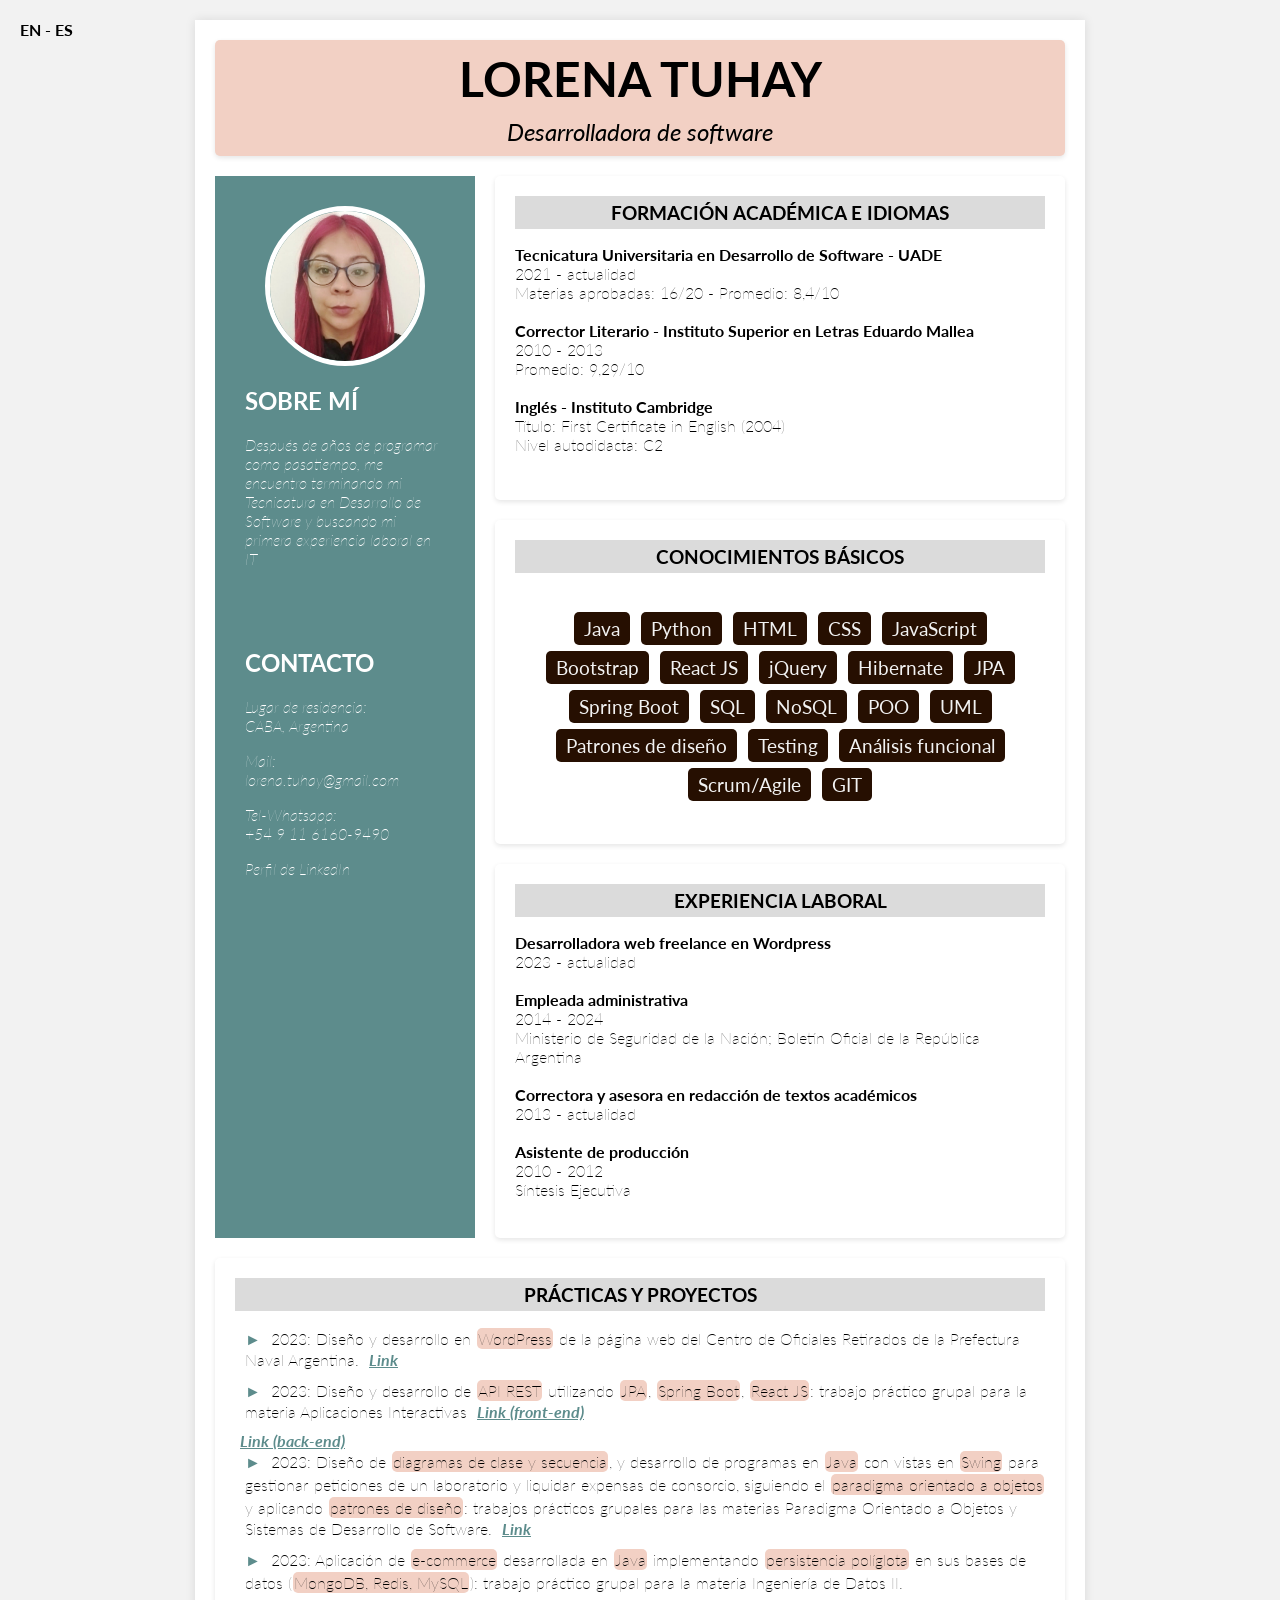
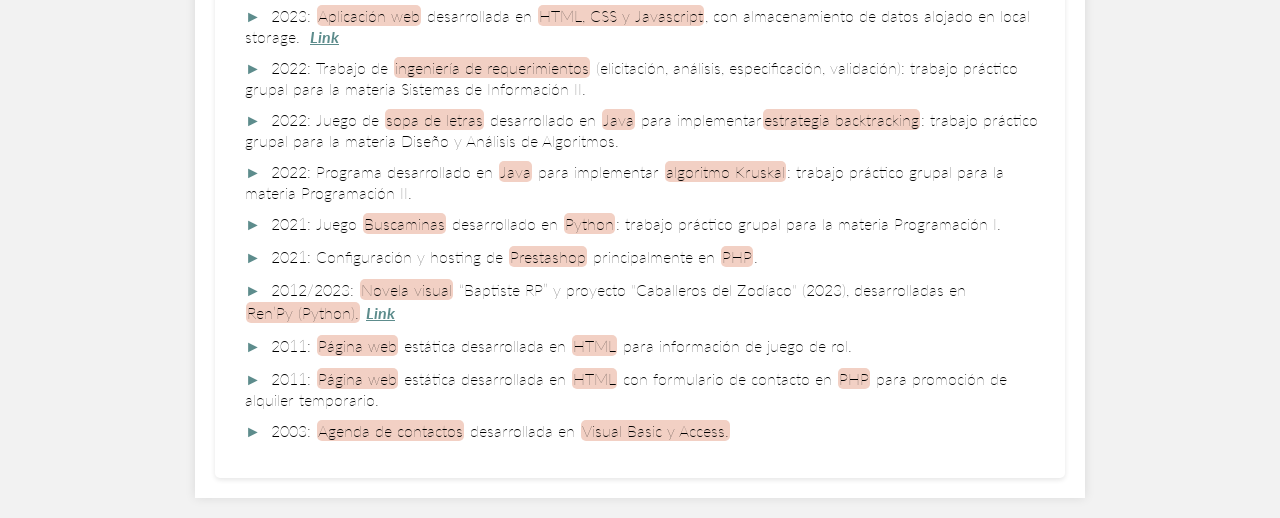
<file: index.html>
<!DOCTYPE html>
<html lang="es">
<head>
<meta charset="UTF-8">
<meta name="viewport" content="width=device-width, initial-scale=1.0">
<title>CV Lorena Tuhay</title>
<link rel="stylesheet" href="styles.css">
</head>
<body>
  <div class="languaje">
    <a class="languajel" href="https://ltuhay.github.io/cv-en/">EN</a> - ES
  </div>
<div class="container">
  <header>
    <div class="header-content">
      <div class="header-text">
        <h1>LORENA TUHAY</h1>
        <p class="developer">Desarrolladora de software</p>
      </div>
    </div>
  </header>
  <div class="side-column">
    <div class="personal-info">
      <img class="foto" src="foto.jpg">
        <div class="personal">
            <h2>SOBRE MÍ</h2>
            <p>Después de años de programar como pasatiempo, me encuentro terminando mi Tecnicatura en Desarrollo de Software y buscando mi primera experiencia laboral en IT</p>
        </div>
        <div class="personal"> 
            <h2>CONTACTO</h2>
            <p>Lugar de residencia: <br>CABA, Argentina</p>
            <p>Mail: <br><a class="link-datos" href="mailto:lorena.tuhay@gmail.com">lorena.tuhay@gmail.com</a></p>
            <p>Tel-Whatsapp: <br><a class="link-datos" href="https://wa.me/5491161609490">+54 9 11 6160-9490</a></p>
            <p><a class="link-datos" href="https://www.linkedin.com/in/lorena-tuhay-292085218/">Perfil de LinkedIn</a></p>
        </div>
    </div>
  </div>

    <div class="section educ">
      <h2>FORMACIÓN ACADÉMICA E IDIOMAS</h2>
      <p class="subt">Tecnicatura Universitaria en Desarrollo de Software - UADE</p>
      <p class="text">2021 - actualidad </p>
      <p class="text">Materias aprobadas: 16/20 - Promedio: 8,4/10</p>
      <br>
      <p class="subt">Corrector Literario - Instituto Superior en Letras Eduardo Mallea</p>
      <p class="text">2010 - 2013 </p>
      <p class="text">Promedio: 9,29/10  </p>
      <br>
      <p class="subt">Inglés - Instituto Cambridge</p>
      <p class="text">Título: First Certificate in English (2004)  </p>
      <p class="text"> Nivel autodidacta: C2 </p>
    </div>
    <div class="section sw">
        <h2>CONOCIMIENTOS BÁSICOS</h2>
        <div class="skillbox">
          <span class="skill">Java</span>
          <span class="skill">Python</span>
          <span class="skill">HTML</span>
          <span class="skill">CSS</span>
          <span class="skill">JavaScript</span>
          <span class="skill">Bootstrap</span>
          <span class="skill">React JS</span>
          <span class="skill">jQuery</span>
          <span class="skill">Hibernate</span>
          <span class="skill">JPA</span>
          <span class="skill">Spring Boot</span>
          <span class="skill">SQL</span>
          <span class="skill">NoSQL</span>
          <span class="skill">POO</span>
          <span class="skill">UML</span>
          <span class="skill">Patrones de diseño</span>
          <span class="skill">Testing</span>
          <span class="skill">Análisis funcional</span>
          <span class="skill">Scrum/Agile</span>
          <span class="skill">GIT</span>
        </div>
      </div>

      <div class="section xp">
        <h2>EXPERIENCIA LABORAL</h2>
        <p class="subt">Desarrolladora web freelance en Wordpress </p>
        <p class="text">2023 - actualidad </p>
        <br>
        <p class="subt">Empleada administrativa </p>
        <p class="text">2014 - 2024 </p>
        <p class="text">Ministerio de Seguridad de la Nación; Boletín Oficial de la República Argentina</p>
        <br>
        <p class="subt">Correctora y asesora en redacción de textos académicos</p>
        <p class="text">2013 - actualidad </p>
        <br>
        <p class="subt">Asistente de producción </p>
        <p class="text">2010 - 2012 </p>
        <p class="text">Síntesis Ejecutiva</p>
        <br>
    </div>  
    <div class="section proj">
        <h2>PRÁCTICAS Y PROYECTOS</h2>
        <ul class="project-list">
          <li>2023: Diseño y desarrollo en <span class="hl">WordPress</span> de la página web del Centro de Oficiales Retirados de la Prefectura Naval Argentina. <a class="link" target="_blank" href="https://corpna.mutual.ar/">Link</a></li>
          <li>2023: Diseño y desarrollo de <span class="hl">API REST</span> utilizando <span class="hl">JPA</span>, <span class="hl">Spring Boot</span>, <span class="hl">React JS</span>: trabajo práctico grupal para la materia Aplicaciones Interactivas <a class="link" target="_blank" href="https://github.com/LTuhay/reclamos_front">Link (front-end)</a></li> <a class="link" target="_blank" href="https://github.com/LTuhay/reclamos_back">Link (back-end)</a></li>
          <li>2023: Diseño de <span class="hl">diagramas de clase y secuencia</span>, y desarrollo de programas en <span class="hl">Java</span> con vistas en <span class="hl">Swing</span> para gestionar peticiones de un laboratorio y liquidar expensas de consorcio, siguiendo el <span class="hl">paradigma orientado a objetos</span> y aplicando <span class="hl">patrones de diseño</span>: trabajos prácticos grupales para las materias Paradigma Orientado a Objetos y Sistemas de Desarrollo de Software. <a class="link" target="_blank" href="https://github.com/LTuhay/expensas">Link</a></li>
          <li>2023: Aplicación de <span class="hl">e-commerce</span> desarrollada en <span class="hl">Java</span> implementando <span class="hl">persistencia políglota</span> en sus bases de datos (<span class="hl">MongoDB, Redis, MySQL</span>): trabajo práctico grupal para la materia Ingeniería de Datos II.</li>
          <li>2023: <span class="hl">Aplicación web</span> desarrollada en <span class="hl">HTML, CSS y Javascript</span>, con almacenamiento de datos alojado en local storage. <a class="link" target="_blank" href="https://64541ad31f47810dac352b8a--glowing-dusk-a3941d.netlify.app/">Link</a>
          <li>2022: Trabajo de <span class="hl">ingeniería de requerimientos</span> (elicitación, análisis, especificación, validación): trabajo práctico grupal para la materia Sistemas de Información II.</li>
          <li>2022: Juego de <span class="hl">sopa de letras</span> desarrollado en <span class="hl">Java</span> para implementar<span class="hl">estrategia backtracking</span>: trabajo práctico grupal para la materia Diseño y Análisis de Algoritmos.</li>
          <li>2022: Programa desarrollado en <span class="hl">Java</span> para implementar <span class="hl">algoritmo Kruskal</span>: trabajo práctico grupal para la materia Programación II.</li>
          <li>2021: Juego <span class="hl">Buscaminas</span> desarrollado en <span class="hl">Python</span>: trabajo práctico grupal para la materia Programación I.</li>
          <li>2021: Configuración y hosting de <span class="hl">Prestashop</span> principalmente en <span class="hl">PHP</span>.</li>
          <li>2012/2023: <span class="hl">Novela visual</span> “Baptiste RP” y proyecto "Caballeros del Zodíaco" (2023), desarrolladas en <span class="hl">Ren’Py (Python).</span><a class="link" target="_blank" href="juegos.html">Link</a></li>
          <li>2011: <span class="hl">Página web</span> estática desarrollada en <span class="hl">HTML</span> para información de juego de rol.</li>
          <li>2011: <span class="hl">Página web</span> estática desarrollada en <span class="hl">HTML</span> con formulario de contacto en <span class="hl">PHP</span> para promoción de alquiler temporario.</li>
          <li>2003: <span class="hl">Agenda de contactos</span> desarrollada en <span class="hl">Visual Basic y Access.</span></li>
        </ul>  
  </div>
</div>
</body>
</html>
</file>
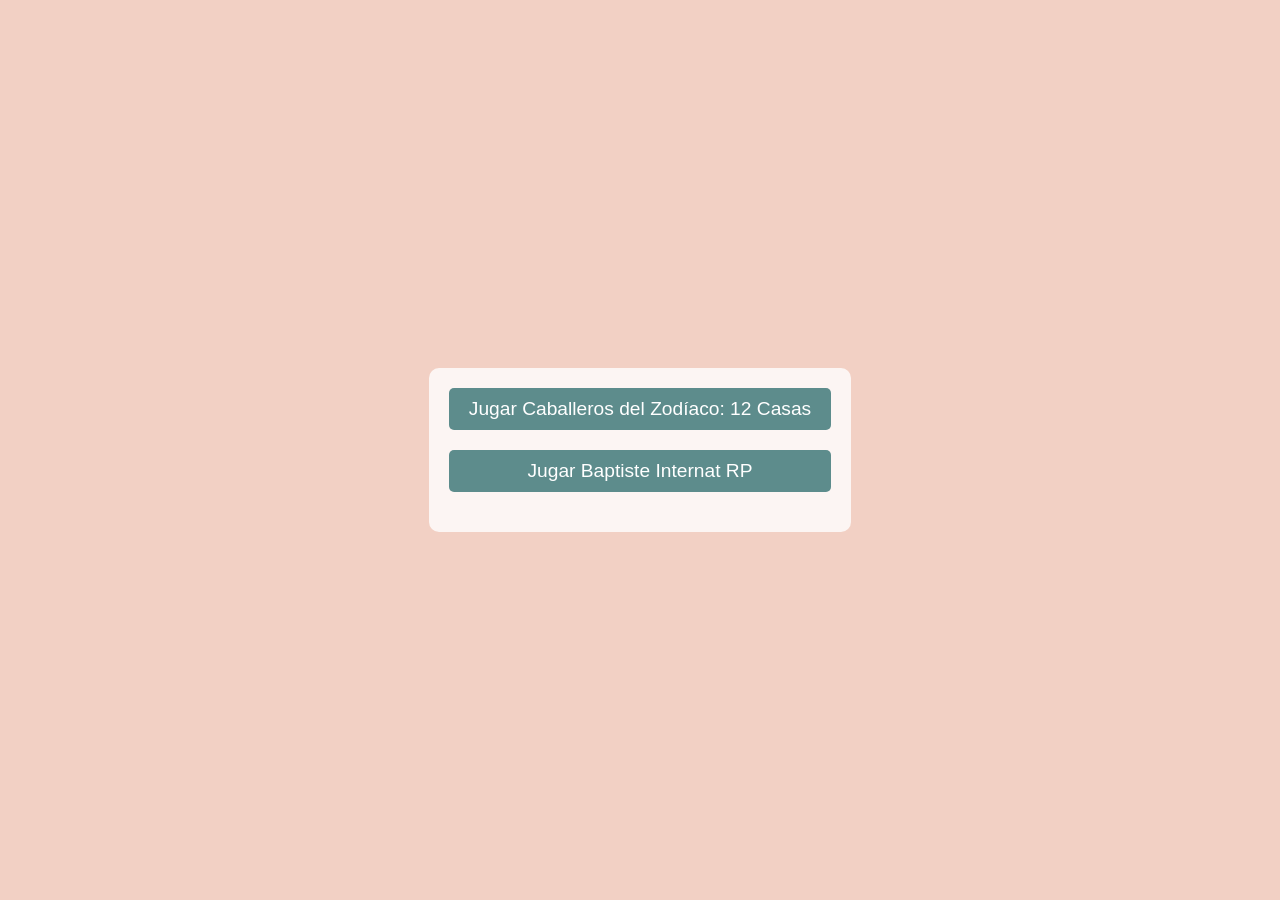
<file: juegos.html>
<!DOCTYPE html>
<html lang="es">
<head>
<meta charset="UTF-8">
<meta name="viewport" content="width=device-width, initial-scale=1.0">
<title>Ren'Py</title>
<link rel="stylesheet" href="juegos.css">
</head>
<body>
<div class="game-list">
  <div class="game-option">
    <a class="game-link" href="https://ltuhay.github.io/doce-casas/">Jugar Caballeros del Zodíaco: 12 Casas</a>
  </div>
  <div class="game-option">
    <a class="game-link" href="https://ltuhay.github.io/baptiste-es/">Jugar Baptiste Internat RP</a>
  </div>
</div>
</body>
</html>
</file>
<file: styles.css>
@import url('https://fonts.googleapis.com/css2?family=Lato:wght@900&display=swap');

@import url('https://fonts.googleapis.com/css2?family=Lato:ital,wght@0,400;0,900;1,400&family=Lato:ital@1&family=Oswald:wght@200;700&display=swap');


body {
  background-color: #F2F2F2;
  margin: 0;
  padding: 0;
  font-family: Lato;
}

.container {
  max-width: 850px;
  margin: 20px auto;
  background-color: white;
  padding: 20px;
  box-shadow: 0 0 10px rgba(0, 0, 0, 0.1);
  display: grid;
  grid-template-columns:  1fr 1fr 1fr 1fr;    
  grid-template-rows: 0.1fr 1fr 1fr;
  grid-gap: 20px;
}

header {
  grid-column-start:1;
  grid-column-end:5;
  grid-row-start:1;
  grid-row-end:2;
  background-color: #F2D0C4;
  text-align: center;
  border-radius: 5px;
  box-shadow: 0 2px 5px rgba(0, 0, 0, 0.1);
}

.side-column {
  grid-column-start: 1;    
  grid-column-end: 1;
  grid-row-start: 2;
  grid-row-end: 5;
  padding: 10px 20px 20px 20px;
  background-color: #5D8C8C;
  color: white;

}

.foto {
  margin-bottom: 20px;
  float: left; 
  margin-right: 20px; 
  margin-left: 20px;
  width: 150px;
  height: 150px;
  border-radius: 50%;
  border: 5px solid white;
}

.personal-info {
  padding: 20px 10px 10px 10px;
  border-radius: 5px;
}

.personal-info div {
  margin-bottom: 5em;
}

h1 {
  color: black;
  text-align: center;
  font-size: 3em;
  margin: 10px;
}

.developer {
  color: black;
  text-align: center;
  font-size: 1.5em;
  font-style: italic;
  padding: 0;
  margin: 10px;
}

.section {
  background-color: white;
  padding: 20px;
  border-radius: 5px;
  box-shadow: 0 2px 5px rgba(0, 0, 0, 0.1);
}

.educ {
  grid-column-start:2;
  grid-column-end: 5;
  grid-row-start:2;
  grid-row-end:3;
}

.sw {
  grid-column-start:2;
  grid-column-end: 5;
  grid-row-start:3;
  grid-row-end:4;
}

.proj {
  grid-column-start:1;
  grid-column-end: 5;
  grid-row-start:5;
  grid-row-end:6;

}

.xp {
  grid-column-start:2;
  grid-column-end: 5;
  grid-row-start:4;
  grid-row-end:5;
}

.educ h2, .sw h2, .xp h2, .proj h2 {
  background-color: #dbdbdb;
  margin-top: 0;
  padding: 5px;
  font-size: 1.2em;
  text-align: center;
}

.subt {
  font-weight: bold;
}

.text {
  font-weight: lighter;
}


.personal-info p {
  font-style: italic;
  font-weight: lighter;
}

.subt, .text {
  margin: 0;
}

.skillbox {
  padding: 20px;
  font-size: larger;
  text-align: center;
}

.skill {
  display: inline-block;
  background-color: #260F01;
  color: #F2F2F2;
  padding: 5px 10px;
  margin: 3px;
  border-radius: 5px;
}

.skill:hover {
  background-color: #F2F2F2;
  color: #260F01;
}

.projects {
  background-color: white;
  padding: 20px;
  border-radius: 5px;
  box-shadow: 0 2px 5px rgba(0, 0, 0, 0.1);
}

.project-list {
  list-style: none; 
  padding-left: 0; 
}

.project-list li {
  font-weight: lighter;
  margin-bottom: 10px; 
  margin-left: 10px;
  position: relative; 
}

.project-list li::before {
  content: "►"; 
  margin-right: 10px; 
  font-weight: bolder;
  color: #5D8C8C;
}

.link-datos {
  text-decoration: none; 
  color: white;
}

.link-datos:hover {
  text-decoration: underline; 
}

.hl {
  display: inline-block;
  background-color:#F2D0C4;
  padding: 1px;
  margin: 1px;
  border-radius: 5px;
}

.link {
  color: #5D8C8C;
  font-style: italic;
  padding-left: 5px;
  text-decoration: underline;
  font-weight: bold;
}

.link:hover {
  text-decoration: none;
}

.languaje {
  position: absolute; 
  top: 10px; 
  left: 10px;
  padding: 5px;
  margin: 5px;
  font-weight: bolder;
}

.languajel {
  color: black;
  text-decoration: none;
}

.languajel:hover {
  text-decoration: underline
}

@media (max-width: 768px) {
  .container {
    display: grid;
    grid-template-columns: 1fr;    
    grid-template-rows: 0.5fr; 
    grid-gap: 10px;
  }

  header {
    flex: 1;
  }

  h1 { 
    font-size: 2em;
  }

  .developer {
    font-size: 1em;
  }

  .header-content {
    display: flex;
    flex-direction: column;
    align-items: center;
    padding: 10px;
  }

  .foto {
    width: 150px;
    height: 150px;
    float: none; 
    margin: 0 auto 5px; 
  }



  .side-column{  
    grid-column-start:1;
    grid-column-end:2;
    grid-row-start: 2;
    grid-row-end: 3;
    padding: 0px;
  }

  .educ {
    grid-column-start:2;
    grid-column-end:5;
    grid-row-start: 2;
    grid-row-end: 3;
  }

.sw {
    grid-column-start:1;
    grid-column-end:5;
    grid-row-start: 3;
    grid-row-end: 4;
}

.proj {
  grid-column-start:1;
  grid-column-end:5;
  grid-row-start: 5;
  grid-row-end: 6;

}

.xp {
  grid-column-start:1;
  grid-column-end:5;
  grid-row-start: 4;
  grid-row-end: 5;
}

  .section {
    padding: 10px; 
  }

  

}
</file>
<file: juegos.css>
body {
    font-family: Arial, sans-serif;
    background-color: #F2D0C4;
    margin: 0;
    padding: 0;
    display: flex;
    justify-content: center;
    align-items: center;
    height: 100vh;
  }
  
  .game-list {
    background-color: rgba(255, 255, 255, 0.8);
    border-radius: 10px;
    padding: 20px;
    max-width: 80%;
    text-align: center;
  }
  
  .game-option {
    margin-bottom: 20px;
  }
  
  .game-link {
    background-color: #5D8C8C;
    color: white;
    padding: 10px 20px;
    border-radius: 5px;
    text-decoration: none;
    font-size: 1.2em;
    display: block;
    transition: background-color 0.3s;
  }
  
  .game-link:hover {
    background-color: #306060;
  }
</file>
